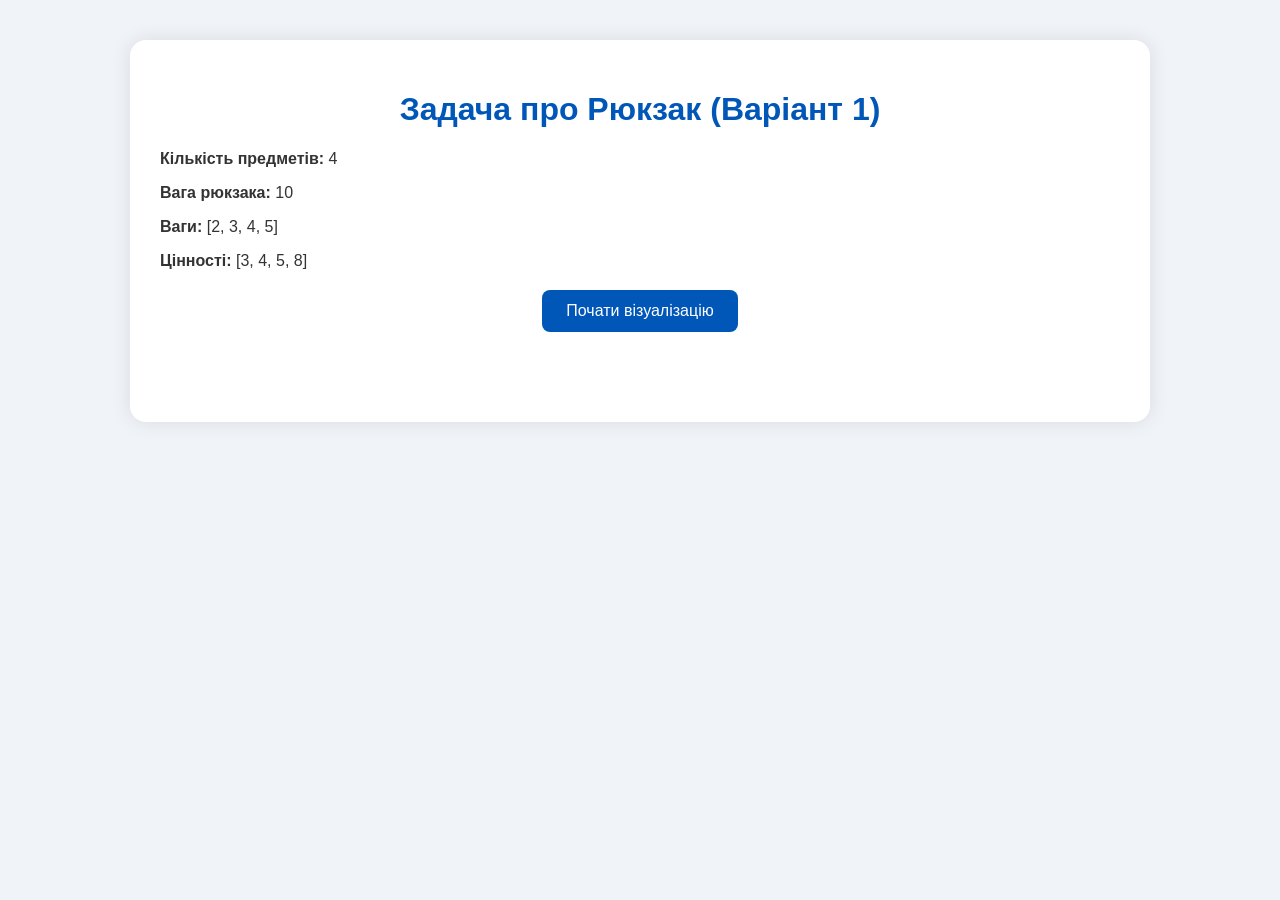
<file: LW3/index.html>
<!DOCTYPE html>
<html lang="uk">
<head>
    <meta charset="UTF-8">
    <title>Візуалізація задачі Рюкзак</title>
    <link rel="stylesheet" href="styles.css">
</head>
<body>
    <div class="container">
        <h1>Задача про Рюкзак (Варіант 1)</h1>
        <p><strong>Кількість предметів:</strong> 4</p>
        <p><strong>Вага рюкзака:</strong> 10</p>
        <p><strong>Ваги:</strong> [2, 3, 4, 5]</p>
        <p><strong>Цінності:</strong> [3, 4, 5, 8]</p>

        <button onclick="startKnapsack()">Почати візуалізацію</button>

        <div id="table-container"></div>
        <div id="result"></div>
    </div>
    <script src="script.js"></script>
</body>
</html>
</file>
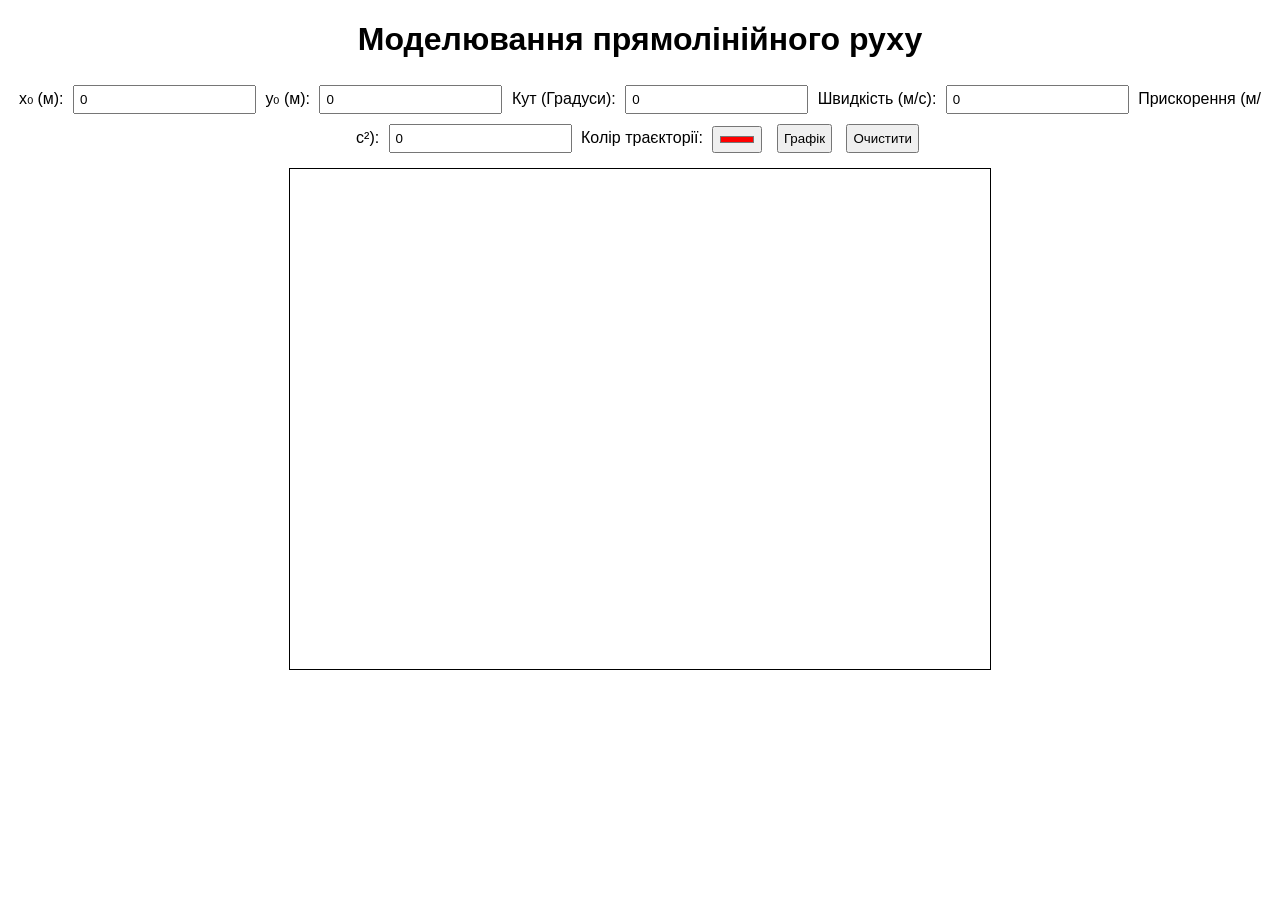
<file: LW_1/index.html>
<!DOCTYPE html>
<html lang="uk">
    <head>
        <meta charset="UTF-8">
        <meta name="viewport" content="width=device-width, initial-scale=1.0">
        <title>Кінематика руху</title>
        <link rel="stylesheet" href="style.css">
        <script src="https://d3js.org/d3.v7.min.js"></script>
    </head>
    <body>
        <h1>Моделювання прямолінійного руху</h1>
        <div class="controls">
            <label>x₀ (м): <input type="number" id="x0" value="0"></label>
            <label>y₀ (м): <input type="number" id="y0" value="0"></label>
            <label>Кут (Градуси): <input type="number" id="angle" value="0"></label>
            <label>Швидкість (м/с): <input type="number" id="velocity" value="0"></label>
            <label>Прискорення (м/с²): <input type="number" id="acceleration" value="0"></label>
            <label>Колір траєкторії: <input type="color" id="color" value="#ff0000"></label>
            <button onclick="simulate()">Графік</button>
            <button onclick="clearGraph()">Очистити</button>
        </div>
        <div id="graph"></div>
    </body>
    <script src="main.js"></script>
</body>
</html>
</file>
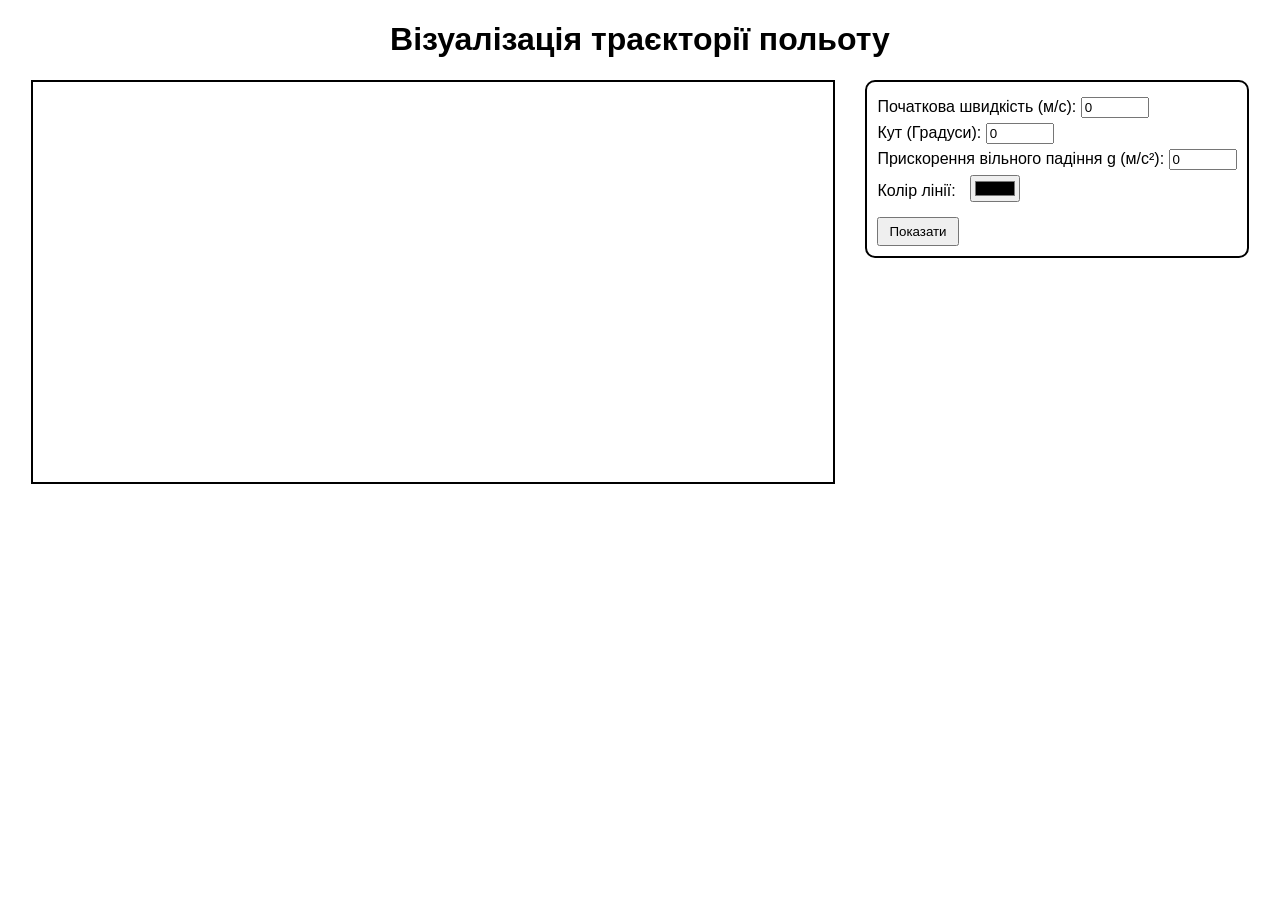
<file: LW_2/index.html>
<!DOCTYPE html>
<html lang="uk">
<head>
  <meta charset="UTF-8" />
  <title>Кидання тіла під кутом</title>
  <link rel="stylesheet" href="style.css" />
  <script src="https://d3js.org/d3.v7.min.js"></script>
</head>
<body>
  <h1>Візуалізація траєкторії польоту</h1>

  <section class="main-container">
    <svg id="canvas" width="800" height="400"></svg>

    <aside class="controls">
      <div class="input-block">
        <label>Початкова швидкість (м/с): <input type="number" id="velocity" value="0" /></label>
        <label>Кут (Градуси): <input type="number" id="angle" value="0" /></label>
        <label>Прискорення вільного падіння g (м/с²): <input type="number" id="gravity" value="0" step="0.1" /></label>
        <label>Колір лінії: <input type="color" id="colorPicker"/></label>
        <button id="drawBtn">Показати</button>
      </div>

      <div class="output-block hidden" id="results">
        <p id="timeOutput"></p>
        <p id="rangeOutput"></p>
        <p id="heightOutput"></p>
      </div>
    </aside>
  </section>

  <script src="main.js"></script>
</body>
</html>
</file>
<file: LW3/styles.css>
body {
    font-family: 'Segoe UI', Tahoma, Geneva, Verdana, sans-serif;
    background: #f0f4f8;
    color: #333;
    margin: 0;
    padding: 0;
}

.container {
    max-width: 960px;
    margin: 40px auto;
    background: #fff;
    padding: 30px;
    border-radius: 16px;
    box-shadow: 0 0 20px rgba(0,0,0,0.1);
}

h1 {
    text-align: center;
    color: #0057b8;
}

button {
    display: block;
    margin: 20px auto;
    padding: 12px 24px;
    font-size: 16px;
    background-color: #0057b8;
    color: white;
    border: none;
    border-radius: 8px;
    cursor: pointer;
    transition: background-color 0.3s ease;
}

button:hover {
    background-color: #003f7f;
}

#table-container {
    margin-top: 30px;
    overflow-x: auto;
}

.table {
    border-collapse: collapse;
    width: 100%;
    margin-top: 10px;
}

.table th, .table td {
    border: 1px solid #ddd;
    padding: 10px;
    text-align: center;
}

.table th {
    background-color: #e3f2fd;
    color: #333;
}

.highlight {
    background-color: #90caf9 !important;
    animation: pulse 0.6s ease-in-out;
}

@keyframes pulse {
    0% { transform: scale(1); }
    50% { transform: scale(1.05); }
    100% { transform: scale(1); }
}

#result {
    margin-top: 30px;
    font-size: 18px;
    font-weight: bold;
    color: #2e7d32;
    text-align: center;
}
</file>
<file: LW_1/style.css>
body {
    font-family: Arial, sans-serif;
    text-align: center;
}

.controls {
    margin-bottom: 10px;
}

input, button {
    margin: 5px;
    padding: 5px;
}

#graph {
    width: 700px;
    height: 500px;
    margin: auto;
    border: 1px solid black;
}

.grid line {
    stroke: lightgray;
    stroke-opacity: 0.7;
}

.axis-label {
    font-size: 14px;
    font-weight: bold;
}

text {
    font-size: 12px;
}
</file>
<file: LW_2/style.css>
body {
    font-family: Arial, sans-serif;
    margin: 20px;
  }
  
  h1 {
    text-align: center;
  }
  
  .main-container {
    display: flex;
    justify-content: center;
    gap: 30px;
  }
  
  .controls {
    display: flex;
    flex-direction: column;
    gap: 15px;
  }
  
  .input-block {
    border: 2px solid black;
    border-radius: 10px;
    padding: 10px;
  }
  
  .input-block label {
    display: block;
    border-radius: 3px;
    margin: 5px 0;
  }
  
  .input-block input[type="number"] {
    width: 60px;
  }
  
  .input-block input[type="color"] {
    margin-left: 10px;
  }
  
  .input-block button {
    margin-top: 10px;
    padding: 5px 10px;
  }
  
  .output-block p {
    margin: 5px 0;
  }
  
  svg {
    border: 2px solid black;
    background: white;
  }
  
  .hidden {
    display: none;
  }
  
  .axis path,
  .axis line {
    stroke: black;
    shape-rendering: crispEdges;
  }
  
  .trajectory-line {
    fill: none;
    stroke-width: 2px;
  }
</file>
